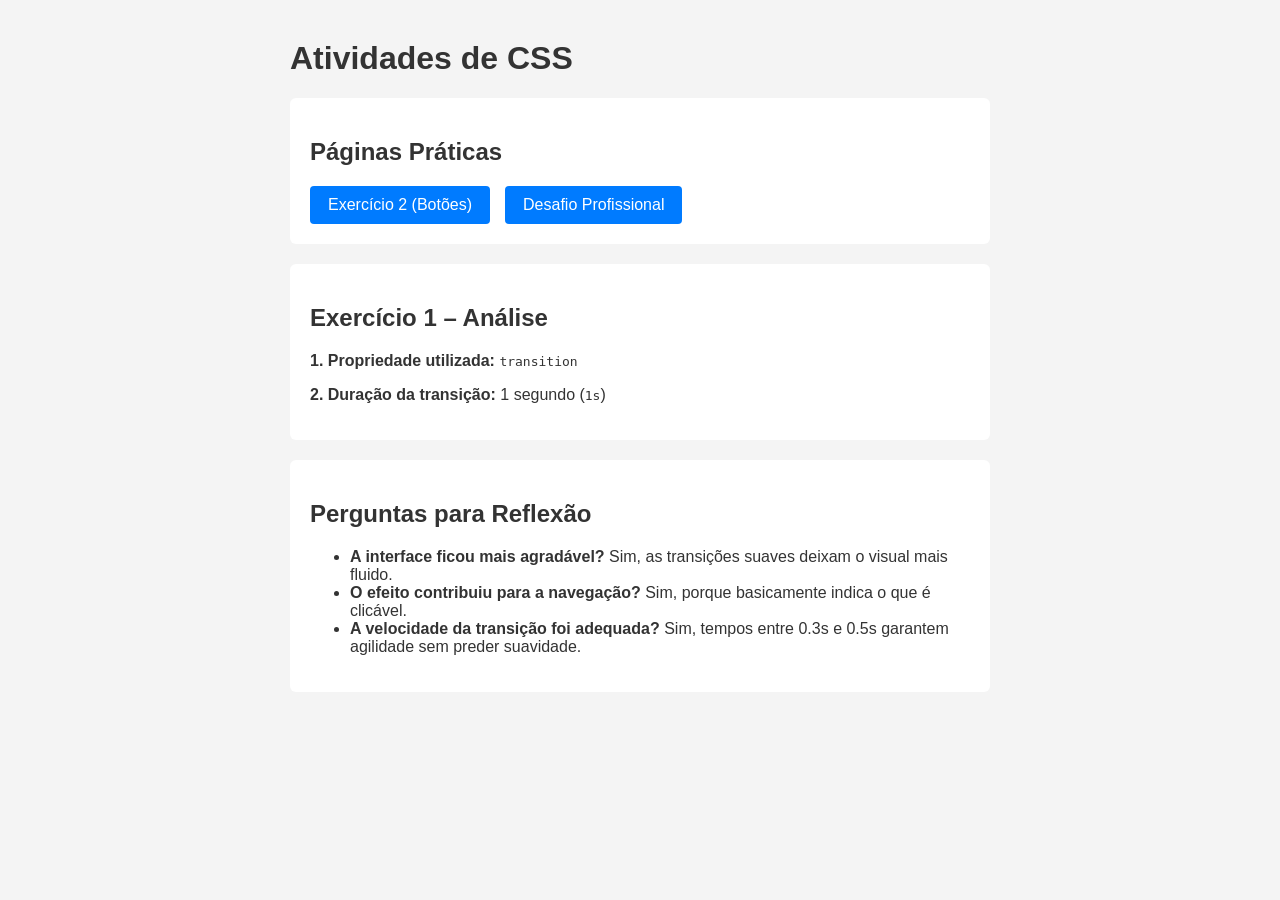
<file: index.html>
<!DOCTYPE html>
<html lang="pt-BR">
<head>
  <meta charset="UTF-8">
  <title>Atividades  CSS</title>
  <link rel="stylesheet" href="style.css">
</head>
<body>

  <div class="container">
    <h1>Atividades de CSS</h1>

    <div class="box">
      <h2>Páginas Práticas</h2>
      <div class="links">
        <a href="exercicio2.html" class="btn-index">Exercício 2 (Botões)</a>
        <a href="desafio.html" class="btn-index">Desafio Profissional</a>
      </div>
    </div>

    <div class="box">
      <h2>Exercício 1 – Análise</h2>
      <p><strong>1. Propriedade utilizada:</strong> <code>transition</code></p>
      <p><strong>2. Duração da transição:</strong> 1 segundo (<code>1s</code>)</p>
    </div>

    <div class="box">
      <h2>Perguntas para Reflexão</h2>
      <ul>
        <li><strong>A interface ficou mais agradável?</strong> Sim, as transições suaves deixam o visual mais fluido.</li>
        <li><strong>O efeito contribuiu para a navegação?</strong> Sim, porque basicamente indica o que é clicável.</li>
        <li><strong>A velocidade da transição foi adequada?</strong> Sim, tempos entre 0.3s e 0.5s garantem agilidade sem preder suavidade.</li>
      </ul>
    </div>
  </div>

</body>
</html>
</file>
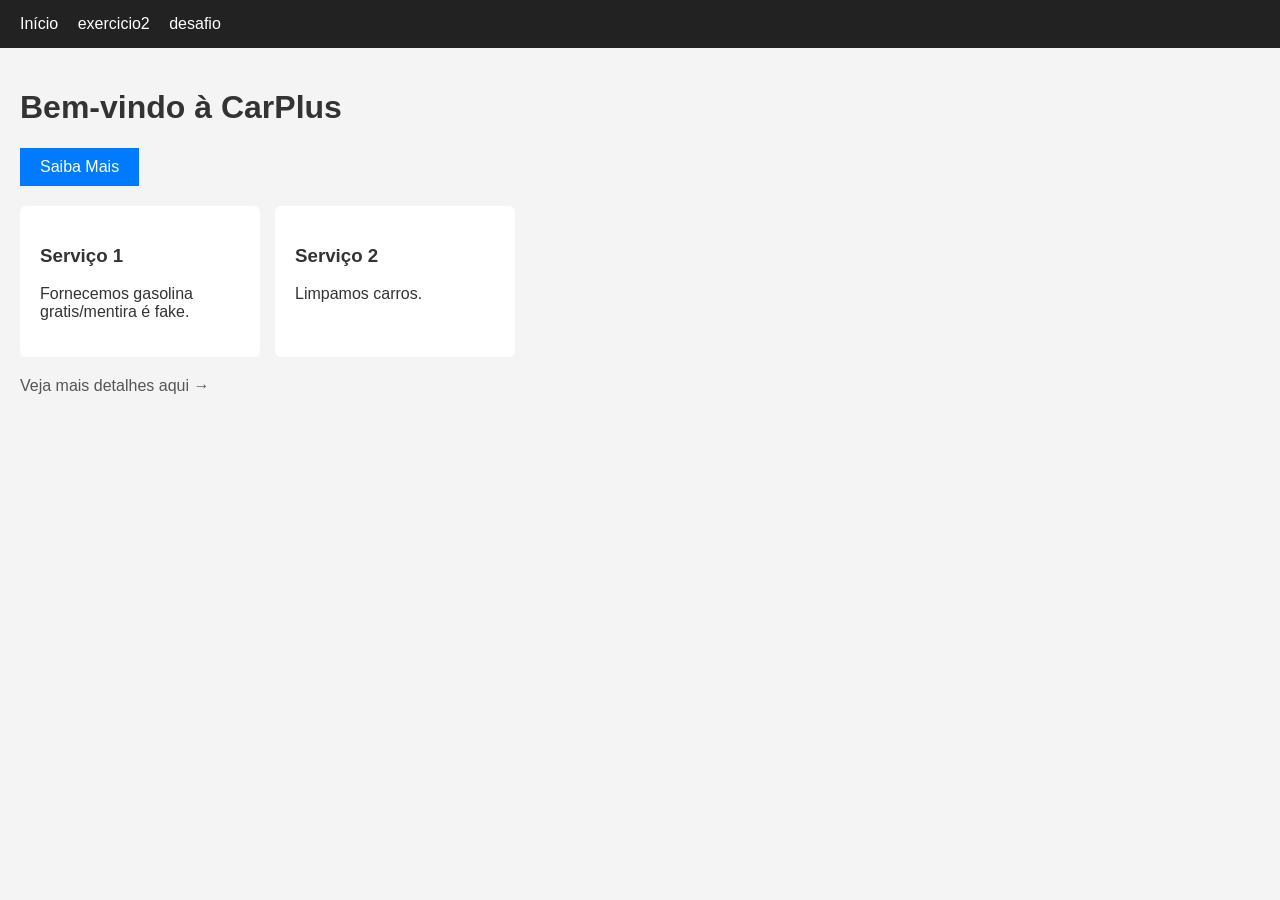
<file: desafio.html>
<!DOCTYPE html>
<html lang="pt-BR">
<head>
  <meta charset="UTF-8">
  <title>Desafio Profissional</title>
  <link rel="stylesheet" href="style.css">
</head>
<body>

  <nav>
    <a href="index.html">Início</a>
    <a href="exercicio2.html">exercicio2</a>
    <a href="desafio.html">desafio</a>
  </nav>

  <div class="conteudo-desafio">
    <h1>Bem-vindo à CarPlus</h1>
    <button class="btn">Saiba Mais</button>

    <div class="cards">
      <div class="card">
        <h3>Serviço 1</h3>
        <p>Fornecemos gasolina gratis/mentira é fake.</p>
      </div>
      <div class="card">
        <h3>Serviço 2</h3>
        <p>Limpamos carros.</p>
      </div>
    </div>

    <a href="index.html" class="link">Veja mais detalhes aqui →</a>
  </div>

</body>
</html>
</file>
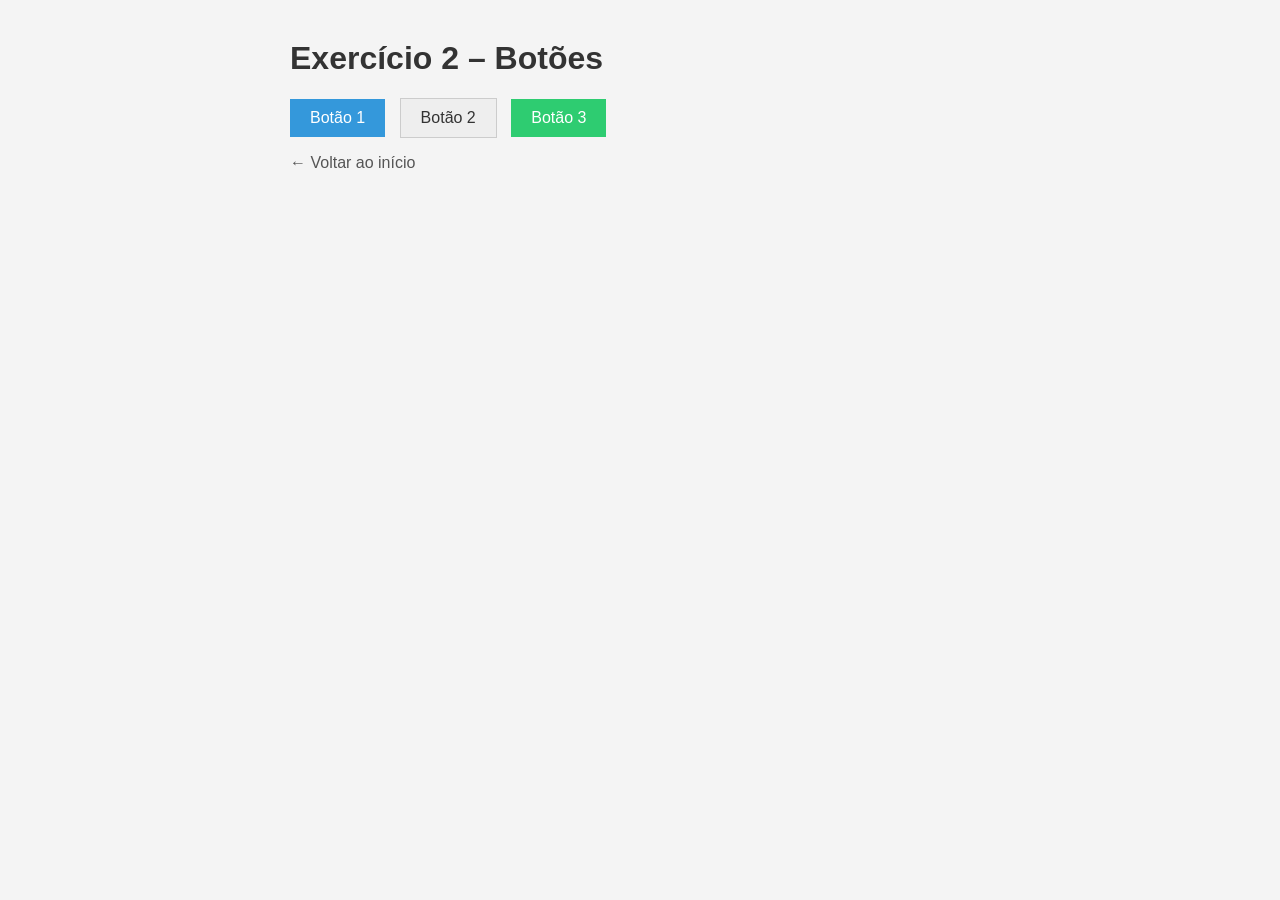
<file: exercicio2.html>
<!DOCTYPE html>
<html lang="pt-BR">
<head>
  <meta charset="UTF-8">
  <title>Exercício 2 - Botões</title>
  <link rel="stylesheet" href="style.css">
</head>
<body>

  <div class="container">
    <h1>Exercício 2 – Botões</h1>
    <button class="btn1">Botão 1</button>
    <button class="btn2">Botão 2</button>
    <button class="btn3">Botão 3</button>
    <p><a href="index.html" class="link">← Voltar ao início</a></p>
  </div>

</body>
</html>
</file>
<file: style.css>
/* Estilos Gerais */
body {
  font-family: Arial, sans-serif;
  margin: 0;
  background-color: #f4f4f4;
  color: #333333;
}

.container {
  max-width: 700px;
  margin: 40px auto;
  padding: 0 20px;
}

/* --- Página Principal (index.html) --- */
.box {
  background-color: white;
  padding: 20px;
  margin-bottom: 20px;
  border-radius: 6px;
}

.links {
  display: flex;
  gap: 15px;
}

.btn-index {
  display: inline-block;
  background-color: #007bff;
  color: white;
  text-decoration: none;
  padding: 10px 18px;
  border-radius: 4px;
  transition: 0.3s;
}

.btn-index:hover {
  background-color: #0056b3;
  transform: scale(1.05);
}

/* --- Exercício 2 (exercicio2.html) --- */
button {
  padding: 10px 20px;
  font-size: 16px;
  cursor: pointer;
  margin-right: 10px;
  transition: 0.5s;
}

.btn1 {
  background-color: #3498db;
  color: white;
  border: none;
}
.btn1:hover {
  background-color: #1d6fa5;
}

.btn2 {
  background-color: #eeeeee;
  color: #333333;
  border: 1px solid #cccccc;
}
.btn2:hover {
  color: #e74c3c;
}

.btn3 {
  background-color: #2ecc71;
  color: white;
  border: none;
}
.btn3:hover {
  transform: scale(1.1);
}

/* --- Desafio Profissional (desafio.html) --- */
nav {
  background-color: #222222;
  padding: 15px 20px;
}

nav a {
  color: white;
  text-decoration: none;
  margin-right: 15px;
  transition: 0.3s;
}

nav a:hover {
  color: #00d4ff;
}

.conteudo-desafio {
  padding: 20px;
}

.btn {
  background-color: #007bff;
  color: white;
  border: none;
  padding: 10px 20px;
  cursor: pointer;
  transition: 0.3s;
}

.btn:hover {
  transform: scale(1.1);
}

.cards {
  display: flex;
  gap: 15px;
  margin: 20px 0;
}

.card {
  background-color: white;
  padding: 20px;
  border-radius: 6px;
  width: 200px;
  transition: 0.3s;
}

.card:hover {
  transform: translateY(-8px);
}

.link {
  color: #555555;
  text-decoration: none;
  transition: 0.4s;
}

.link:hover {
  color: #007bff;
}
</file>
